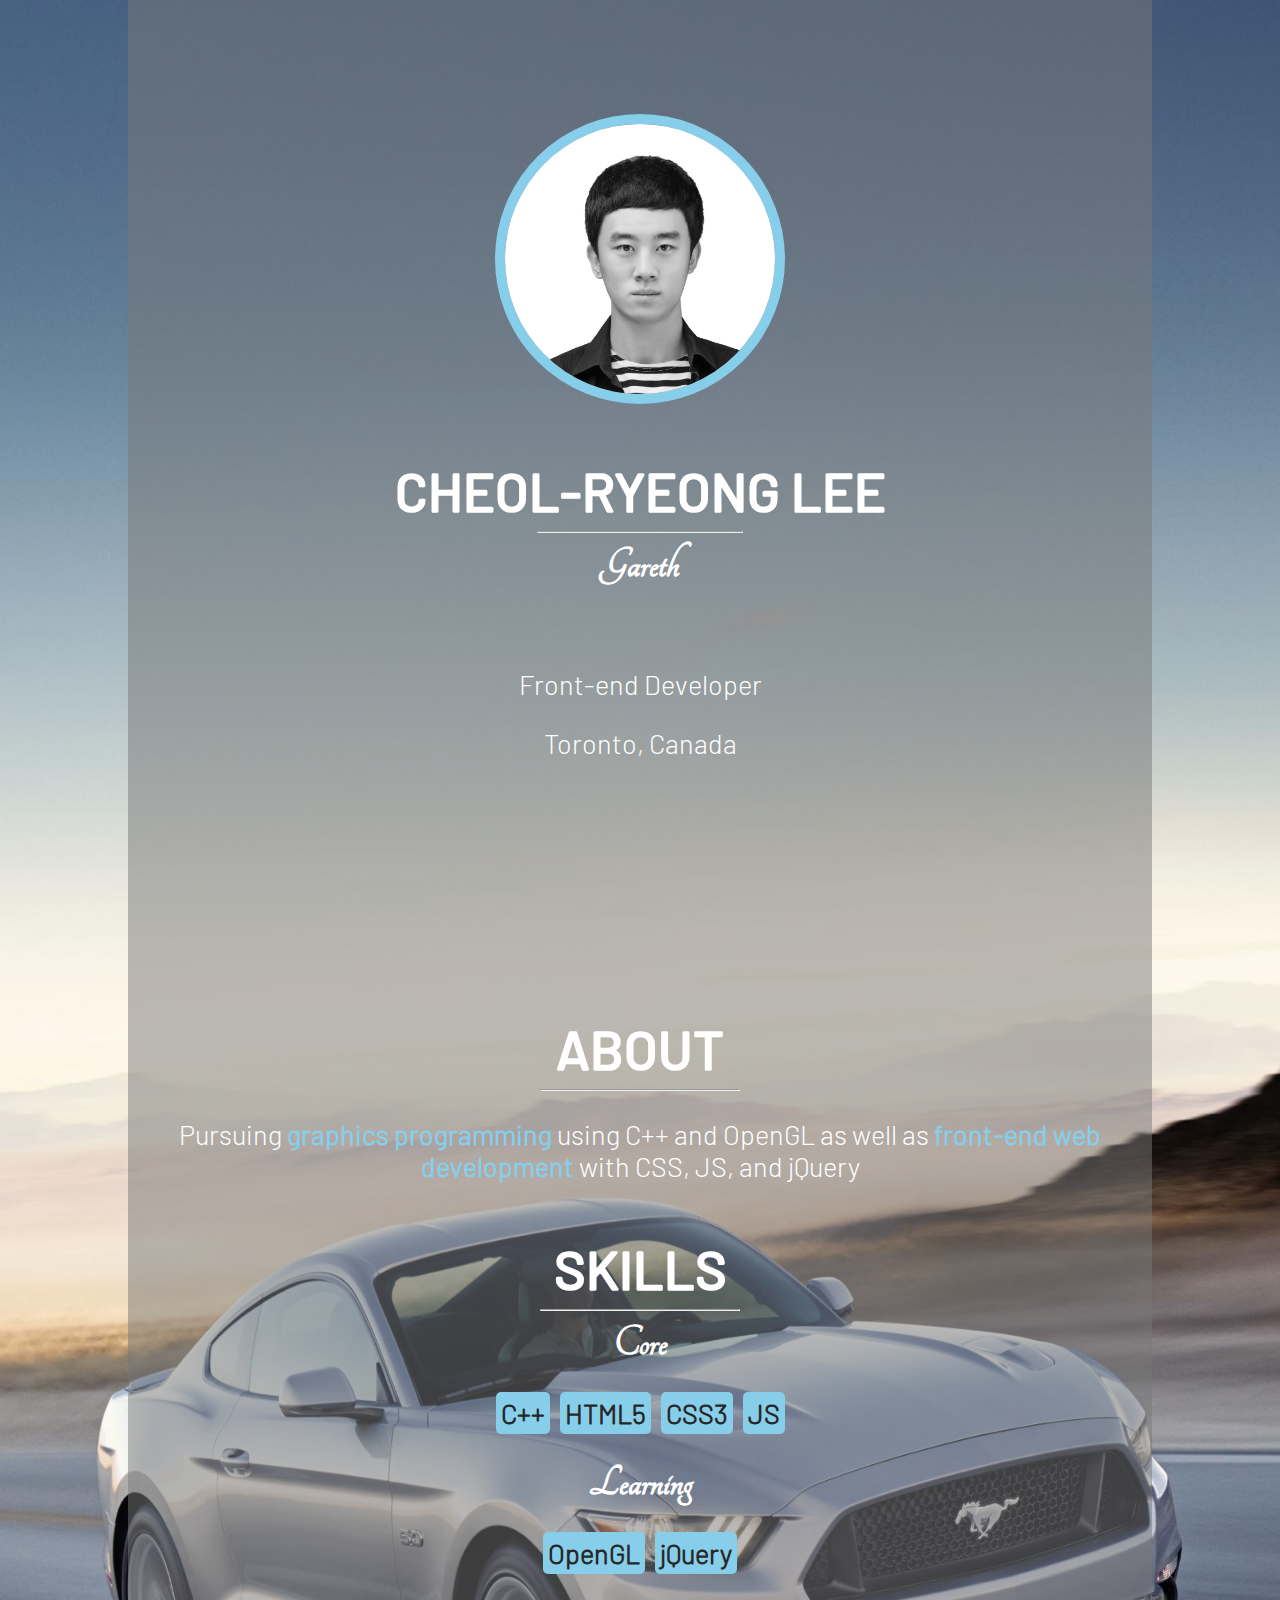
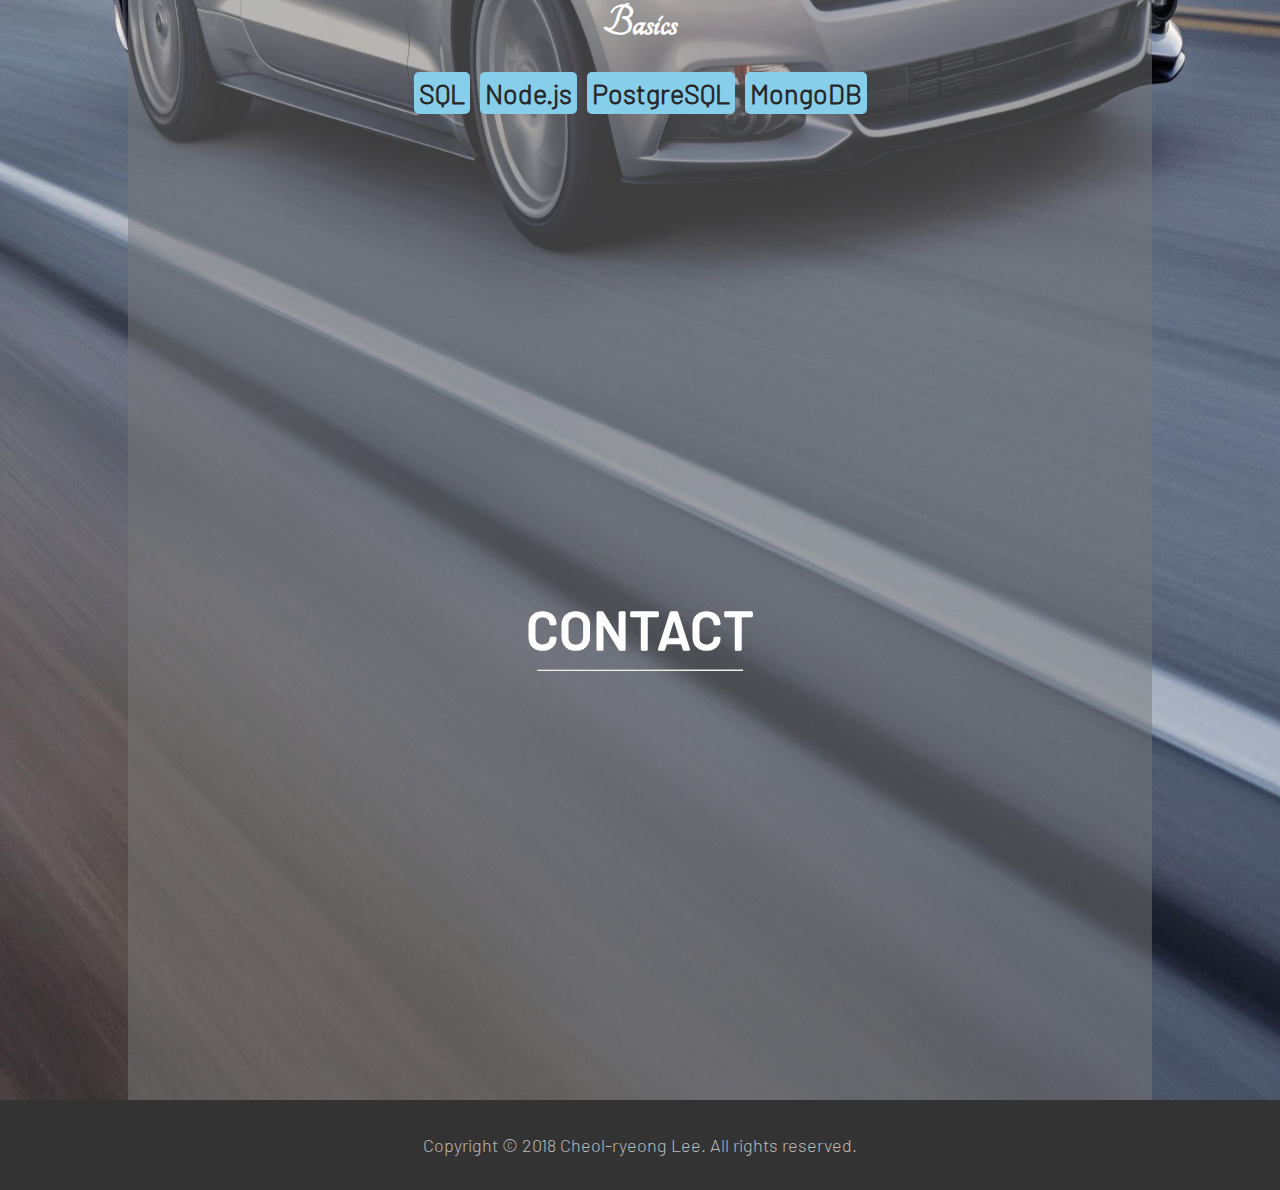
<file: index.html>
<!DOCTYPE html>
<html lang="en-US">
    <head>
        <meta charset="utf-8">
        <title>Cheol-ryeong Lee</title>
        <link rel="stylesheet" href="./css/main.css">
        <link rel="shortcut icon" href="./img/icon.ico">
        <link rel="stylesheet" href="https://use.fontawesome.com/releases/v5.2.0/css/all.css" integrity="sha384-hWVjflwFxL6sNzntih27bfxkr27PmbbK/iSvJ+a4+0owXq79v+lsFkW54bOGbiDQ" crossorigin="anonymous">
    </head>
    <body>
        <!-- navbar -->
        <!-- <div id="navbar">
            <p id="list"><i class="fas fa-bars"></i></p>
            <p>CHEOL-RYEONG LEE</p>
        </div> -->

        <!-- index -->
        <img id="mainbg" src="./img/mainbg.jpg" alt="mainbg">
        <div id="index" class="main-container">
            <img id="profilephoto" src="./img/profilephoto.jpg" alt="profilephoto">
            <h1>CHEOL-RYEONG LEE</h1>
            <hr width="20%">
            <h2>Gareth</h2>
            <div id="infobox">
                <h3><i class="fas fa-id-card-alt"></i> Front-end Developer</h3>
                <h3><i class="fas fa-map-marker-alt"></i> Toronto, Canada</h3>
            </div>
        </div>

        <!-- about -->
        <!-- <img id="aboutbg" src="./img/aboutbackground.jpg" alt="aboutbg"> -->
        <div id="about" class="main-container">
            <div id="desc">
                <h1>ABOUT</h1>
                <hr width="20%">
                <h3>
                    Pursuing <span class="hl">graphics programming</span>
                    using C++ and OpenGL as well as 
                    <span class="hl">front-end web development</span> with CSS, 
                    JS, and jQuery
                </h3>

                <h1>SKILLS</h1>
                <hr width="20%">
                <h2>Core</h2>
                <div id="skill-list">
                    <h5>C++</h5>
                    <h5>HTML5</h5>
                    <h5>CSS3</h5>
                    <h5>JS</h5>
                </div>
                <h2>Learning</h2>
                <div id="skill-list">
                    <h5>OpenGL</h5>
                    <h5>jQuery</h5>
                </div>
                <h2>Basics</h2>
                <div id="skill-list">
                    <h5>SQL</h5>
                    <h5>Node.js</h5>
                    <h5>PostgreSQL</h5>
                    <h5>MongoDB</h5>
                </div>
            </div>
        </div>

        <!-- contact -->
        <!-- <img id="contactbg" src="./img/contactbackground.jpg" alt="contactbg"> -->
        <div id="contact" class="main-container">
            <h1>CONTACT</h1>
            <hr width="20%">
            <div id="socialm">
                <a href="https://ca.linkedin.com/in/cheolryeong-lee" target="_blank"><i class="fab fa-linkedin"></i></a>
                <a href="https://www.github.com/cheolryeonglee" target="_blank"><i class="fab fa-github-square"></i></a>
                <a href="https://cheolryeonglee.blogspot.com/" target="_blank"><i class="fab fa-blogger"></i></a>
                <a href="mailto:message.to.gareth@outlook.com"><i class="fas fa-envelope-square"></i></a>
            </div>
        </div>
    
        <!-- footer -->
        <footer id="footer">
            <p>Copyright &copy; 2018 Cheol-ryeong Lee. All rights reserved.</p>
        </footer>
    </body>
</html>
</file>
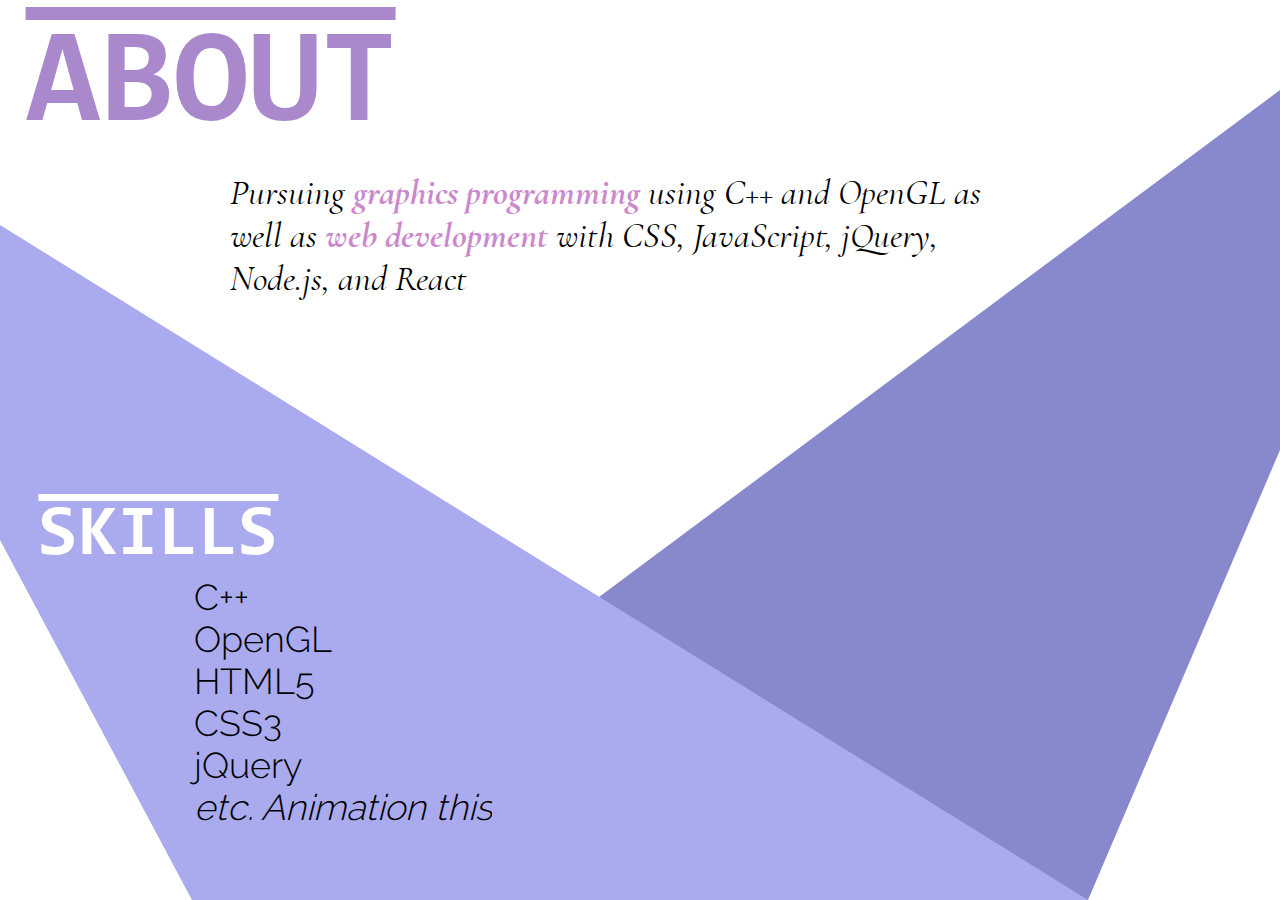
<file: about.html>
<!DOCTYPE html>
<html lang="en-US">
    <head>
        <meta charset="utf-8">
        <title>Cheol-ryeong Lee</title>
        <link rel="stylesheet" href="./css/about.css">
        <link rel="shortcut icon" href="./img/icon.png" type="image/png" sizes="32x32">
    </head>
    <body>
        <div id="aboutfrontline"></div>
        <div id="frontwhitespace"></div>
        <div id="aboutbackline"></div>
        <div id="backwhitespace"></div>
        
        <!-- Contents -->
        <h1>ABOUT</h1>
        <p>
            Pursuing <span class="desc">graphics programming</span>
             using C++ and OpenGL as well as 
             <span class="desc">web development</span> with CSS, 
            JavaScript, jQuery, Node.js, and React
        </p>
        <h2>SKILLS</h2>
        <ul>
            <li>C++</li>
            <li>OpenGL</li>
            <li>HTML5</li>
            <li>CSS3</li>
            <li>jQuery</li>
            <li><i>etc. Animation this</i></li>
        </ul>
    </body>
</html>
</file>
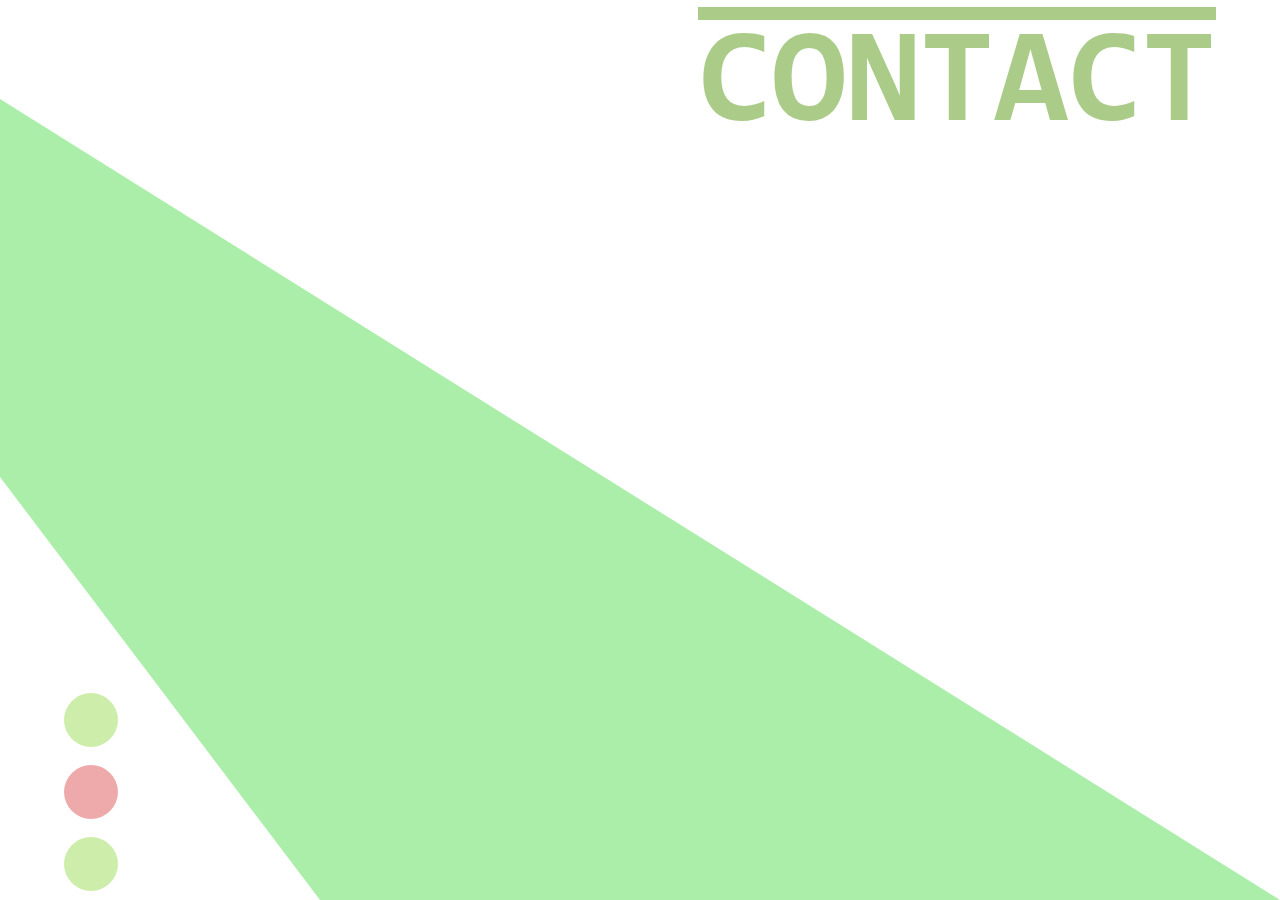
<file: contact.html>
<!DOCTYPE html>
<html lang="en-US">
    <head>
        <meta charset="utf-8">
        <title>Cheol-ryeong Lee</title>
        <link rel="stylesheet" href="./css/contact.css">
        <link rel="shortcut icon" href="./img/icon.ico">
        <link rel="stylesheet" href="https://use.fontawesome.com/releases/v5.2.0/css/all.css" integrity="sha384-hWVjflwFxL6sNzntih27bfxkr27PmbbK/iSvJ+a4+0owXq79v+lsFkW54bOGbiDQ" crossorigin="anonymous">
    </head>
    <body>
        <div id="contactfrontline"></div>
        <div id="whitespace"></div>

        <!-- Contents -->
        <h1>CONTACT</h1>
        <div id="contact">
            <a href="https://ca.linkedin.com/in/cheolryeong-lee" target="_blank"><i class="fab fa-linkedin"></i></a>
            <a href="#"><i class="fab fa-blogger" style="background:#EAA"></i></a>
            <a href="mailto:message.to.gareth@outlook.com"><i class="fas fa-envelope-square"></i></a>
        </div>
    </body>
</html>
</file>
<file: css/main.css>
/********************************/
/* Font faces */
/********************************/
@font-face {
    font-family: 'barlow';
    src: url('../fonts/Barlow/Barlow-Medium.ttf') format('truetype');
}
@font-face {
    font-family: 'barlowl';
    src: url('../fonts/Barlow/Barlow-Light.ttf') format('truetype');
}
@font-face {
    font-family: 'barlowli';
    src: url('../fonts/Barlow/Barlow-LightItalic.ttf') format('truetype');
}
@font-face {
    font-family: 'tangerine';
    src: url('../fonts/Tangerine-Regular.ttf') format('truetype');
}

::selection {
    background: rgb(135, 206, 235);
}

/********************************/
/* Backbground specification */
/********************************/
html, body {
    height: 100%;
    margin: 0;
}

#mainbg {
    width: 100%;
    height: 300%;
    position: absolute;
    z-index: -1;
}

/* Background for each container */
/* #aboutbg {
    width: 100%;
    height: 100%;
    top: 100%;
    position: absolute;
    z-index: -1;
}

#contactbg {
    background: black;
    width: 100%;
    height: 100%;
    top: 200%;
    position: absolute;
    z-index: -1;
} */

footer {
    display: flex;
    flex-direction: column;
    height: 10%;
    width: 100%;
    justify-content: center;
    align-items: center;
    background: #333;
    color: #BBB;
}

/********************************/
/* Main container specification */
/********************************/
.main-container {
    display: flex;
    flex-direction: column;
    height: 100%;
    min-width: 60%;
    width: 80%;
    margin: auto;
    justify-content: center;
    align-items: center;
    background: rgba(120, 120, 120, 0.5);
    color: #FFFFFF;
}

/********************************/
/* Navigation bar specification */
/********************************/
#navbar {
    overflow: hidden;
    background: rgba(51, 51, 51, 0.6);
    color: #EEE;
    position: fixed;
    top: 0;
    width: 100%;
}

#navbar p {
    float: left;
    display: block;
    margin: 15px;
    text-align: center;
}

#list {
    transition: 0.3s;
}
#list:hover {
    color: rgb(135, 206, 235);
}

/********************************/
/* MAIN */
/********************************/
#profilephoto {
    height: 30%;
    border-radius: 50%;
    border-width: 10px;
    border-style: solid;
    border-color: rgb(135, 206, 235);
}

/* Real Name */
h1 {
    margin-top: 1em;
    margin-bottom: 0;
    font-family: 'barlow', sans-serif;
    font-size: 6vmin;
}

/* English Name */
h2 {
    margin: 0;
    font-family: 'tangerine', cursive;
    font-size: 5vmin;
}

/* a.k.a. */
h6 {
    margin: 0;
    font-family: 'barlowli', cursive;
    font-size: 3vmin;
}

/* Info */
#infobox {
    margin-top: 5%;
    text-align: center;
}

h3 {
    font-family: 'barlowl', sans-serif;
    font-weight: 200;
    font-size: 3vmin;
}


/********************************/
/* ABOUT */
/********************************/
#desc {
    text-align: center;
    padding: 0 15px;
}

p {
    font-family: 'barlowl', sans-serif;
    font-size: 2vmin;
}

.hl {
    color: rgb(135, 206, 235);
    font-weight: bold;
}

/* Skill Boxes */
#skill-list {
    display: flex;
    flex-direction: row;
    justify-content: center;
    margin: 20px;
}
h5 {
    font-family: 'barlowl', sans-serif;
    font-size: 3vmin;
    background: rgb(135, 206, 235);
    color: rgb(40, 40, 40);
    padding: 5px;
    margin: 5px;
    border-radius: 5px;
    transition: 0.3s;
}

h5:hover {
    background: rgb(75, 146, 175);
    transform: scale(1.1);
}

/********************************/
/* CONTACT */
/********************************/
#socialm {
    display: flex;
    flex-wrap: wrap;
    margin: 40px;
}
#socialm a {
    font-size: 150px;
    color: white;
    text-decoration: none;
    margin: 0 10px;
    transition: 0.3s;
}

#socialm a:hover {
    color: rgb(135, 206, 235);
    transform: scale(1.1);
}
</file>
<file: css/about.css>
@font-face {
    font-family: 'consolasb';
    src: url('../fonts/consolab.ttf') format('truetype');
}
@font-face {
    font-family: 'cormoranti';
    src: url('../fonts/Cormorant-Italic.ttf') format('truetype');
}
@font-face {
    font-family: 'cormorantbi';
    src: url('../fonts/Cormorant-BoldItalic.ttf') format('truetype');
}
/* Basic fonts */
@font-face {
    font-family: 'raleway';
    src: url('../fonts/Raleway-Light.ttf') format('truetype');
}

/* Backgrounds */
body {
    margin: 0;
    overflow: hidden;
}

#aboutfrontline {
    position: absolute;
    left: 0;
    top: 25vh;
    border-top: 75vh solid transparent;
    border-left: 85vw solid #AAE;
    z-index: -1;
}

#frontwhitespace {
    position: absolute;
    left: 0;
    top: 60vh;
    border-top: 40vh solid transparent;
    border-left: 15vw solid white;
}

#aboutbackline {
    position: absolute;
    left: 15vw;
    top: 10vh;
    border-top: 90vh solid transparent;
    border-right: 85vw solid #88C;
    z-index: -2;
}

#backwhitespace {
    position: absolute;
    left: 85vw;
    top: 50vh;
    border-top: 50vh solid transparent;
    border-right: 15vw solid white;
}

/* Contents */
/* Title */
h1 {
    margin: 0;
    position: absolute;
    left: 2vw;
    top: 1vh;
    font-family: 'consolasb', monospace;
    font-size: 15vmin;
    color: #A8C;
    text-decoration: overline;
}
/* Desc */
p {
    position: absolute;
    width: 60vw;
    left: 18vw;
    top: 15vh;
    font-family: 'cormoranti', serif;
    font-size: 4vmin;
}
span.desc {
    font-family: 'cormorantbi', serif;
    color: #C8C;
}

h2 {
    margin: 0;
    position: absolute;
    left: 3vw;
    top: 55vh;
    font-family: 'consolasb', monospace;
    font-size: 8vmin;
    color: white;
    text-decoration: overline;
}
ul {
    position: absolute;
    left: 12vw;
    top: 60vh;
    max-height: 30vh;
    font-family: 'raleway', sans-serif;
    font-size: 4vmin;
    list-style: none;
    overflow-y: hidden;
}
</file>
<file: css/contact.css>
@font-face {
    font-family: 'consolasb';
    src: url('../fonts/consolab.ttf') format('truetype');
}
/* Basic fonts */
@font-face {
    font-family: 'raleway';
    src: url('../fonts/Raleway-Light.ttf') format('truetype');
}

body {
    margin: 0;
    overflow: hidden;
}
#contactfrontline {
    position: absolute;
    left: 0;
    top: 11vh;
    border-top: 89vh solid transparent;
    border-left: 100vw solid #AEA;
    z-index: -1;
}

#whitespace {
    position: absolute;
    left: 0;
    top: 53vh;
    border-top: 47vh solid transparent;
    border-left: 25vw solid white;
}

/* Contents */
/* Title */
h1 {
    margin: 0;
    position: absolute;
    right: 5vw;
    top: 1vh;
    font-family: 'consolasb', monospace;
    font-size: 15vmin;
    color: #AC8;
    text-decoration: overline;
}

#contact {
    position: absolute;
    left: 5vw;
    top: 75vh;
    width: 40vw;
    height: 20vh;
}

#contact a {
    text-decoration: none;
}
#contact i {
    display: flex;
    flex-direction: column;
    margin: 2vmin 0;
    width: 6vmin;
    height: 6vmin;
    border-radius: 50%;
    font-size: 4vmin;
    background: #CEA;
    color: white;
    justify-content: center;
    align-items: center;
}

/* Footer */
footer {
    position: absolute;
    left: 25vw;
    top: 90vh;
}
footer p {
    font-family: 'raleway', sans-serif;
    font-size: 2.5vmin;
    color: #7A7A7A;
}
</file>
